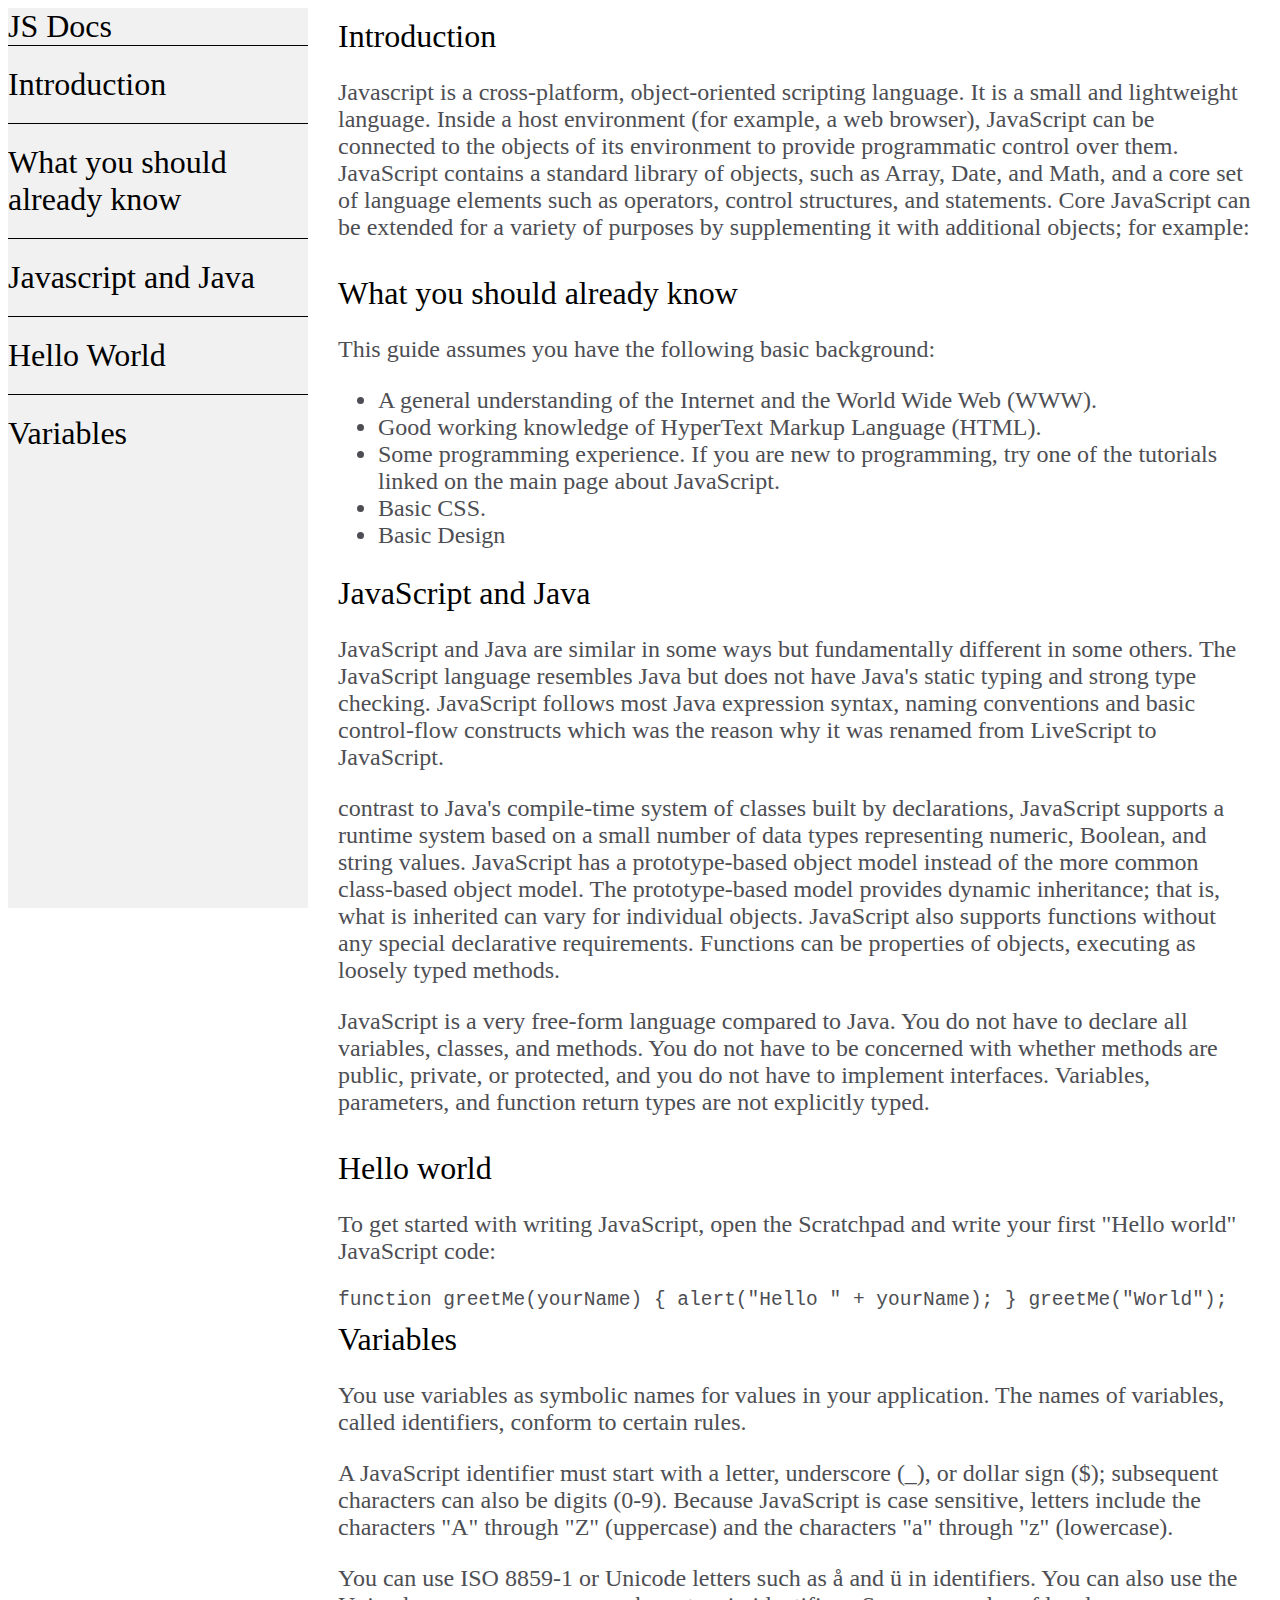
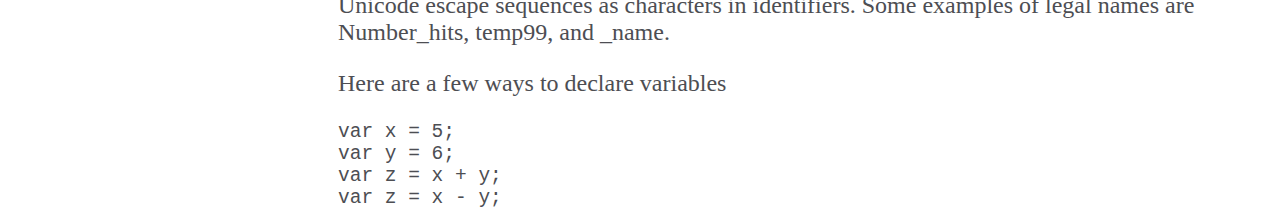
<file: documentation/index.html>
<!DOCTYPE html>
<html lang="en">
<head>
    <meta charset="UTF-8">
    <meta http-equiv="X-UA-Compatible" content="IE=edge">
    <meta name="viewport" content="width=device-width, initial-scale=1.0">
    <link rel="stylesheet" href="./styles.css">
    <title>Document</title>
</head>
<body>
    <nav id="navbar">
        <header>JS Docs</header>
        <a href="#Introduction" class="nav-link">Introduction</a>
        <a href="#What_you_should_already_know"class="nav-link">What you should already know</a>
        <a href="#JavaScript_and_Java"class="nav-link">Javascript and Java</a>
        <a href="#Hello_world"class="nav-link">Hello World</a>
        <a href="#Variables"class="nav-link">Variables</a>
    
    </nav>
    <main id="main-doc">
        <section class="main-section" id="Introduction">
            <header>Introduction</header>
            <article><p>Javascript is a cross-platform, object-oriented scripting language. It is a small and lightweight language. Inside a host environment (for example, a web browser), JavaScript can be connected to the objects of its environment to provide programmatic control over them.

                JavaScript contains a standard library of objects, such as Array, Date, and Math, and a core set of language elements such as operators, control structures, and statements. Core JavaScript can be extended for a variety of purposes by supplementing it with additional objects; for example:</p></article>
        </section>
        <section class="main-section" id="What_you_should_already_know">
            <header>What you should already know</header>
            <article><p>This guide assumes you have the following basic background:</p>
            <ul>
                <li>A general understanding of the Internet and the World Wide Web (WWW).
                </li>
                <li>Good working knowledge of HyperText Markup Language (HTML).</li>
                <li>Some programming experience. If you are new to programming, try one of the tutorials linked on the main page about JavaScript.</li>
                <li>Basic CSS.</li>
                <li>Basic Design</li>
            </ul></article>
            
        </section>
        <section class="main-section" id="JavaScript_and_Java">
            <header>JavaScript and Java</header>
            <article>
            <p>JavaScript and Java are similar in some ways but fundamentally different in some others. The JavaScript language resembles Java but does not have Java's static typing and strong type checking. JavaScript follows most Java expression syntax, naming conventions and basic control-flow constructs which was the reason why it was renamed from LiveScript to JavaScript.</p>

                <p> contrast to Java's compile-time system of classes built by declarations, JavaScript supports a runtime system based on a small number of data types representing numeric, Boolean, and string values. JavaScript has a prototype-based object model instead of the more common class-based object model. The prototype-based model provides dynamic inheritance; that is, what is inherited can vary for individual objects. JavaScript also supports functions without any special declarative requirements. Functions can be properties of objects, executing as loosely typed methods.</p>
                
            <p>JavaScript is a very free-form language compared to Java. You do not have to declare all variables, classes, and methods. You do not have to be concerned with whether methods are public, private, or protected, and you do not have to implement interfaces. Variables, parameters, and function return types are not explicitly typed.</p>
        </article></section>
        <section class="main-section" id="Hello_world">
            <header>Hello world</header>
            <p>To get started with writing JavaScript, open the Scratchpad and write your first "Hello world" JavaScript code:</p>
            <code>function greetMe(yourName) { alert("Hello " + yourName); }
                greetMe("World");</code>
        </section>
        <section class="main-section" id="Variables">
            <header>Variables</header>
            <p>You use variables as symbolic names for values in your application. The names of variables, called identifiers, conform to certain rules.</p>
            <p>A JavaScript identifier must start with a letter, underscore (_), or dollar sign ($); subsequent characters can also be digits (0-9). Because JavaScript is case sensitive, letters include the characters "A" through "Z" (uppercase) and the characters "a" through "z" (lowercase).</p>
            <p>You can use ISO 8859-1 or Unicode letters such as å and ü in identifiers. You can also use the Unicode escape sequences as characters in identifiers. Some examples of legal names are Number_hits, temp99, and _name.</p>
            <p>Here are a few ways to declare variables</p>
            <code>var x = 5;</code>
            <code>var y = 6;</code>
            <code>var z = x + y;</code>
            <code>var z = x - y;</code>
        </section>
    </main>
    
</body>
</html>
</file>
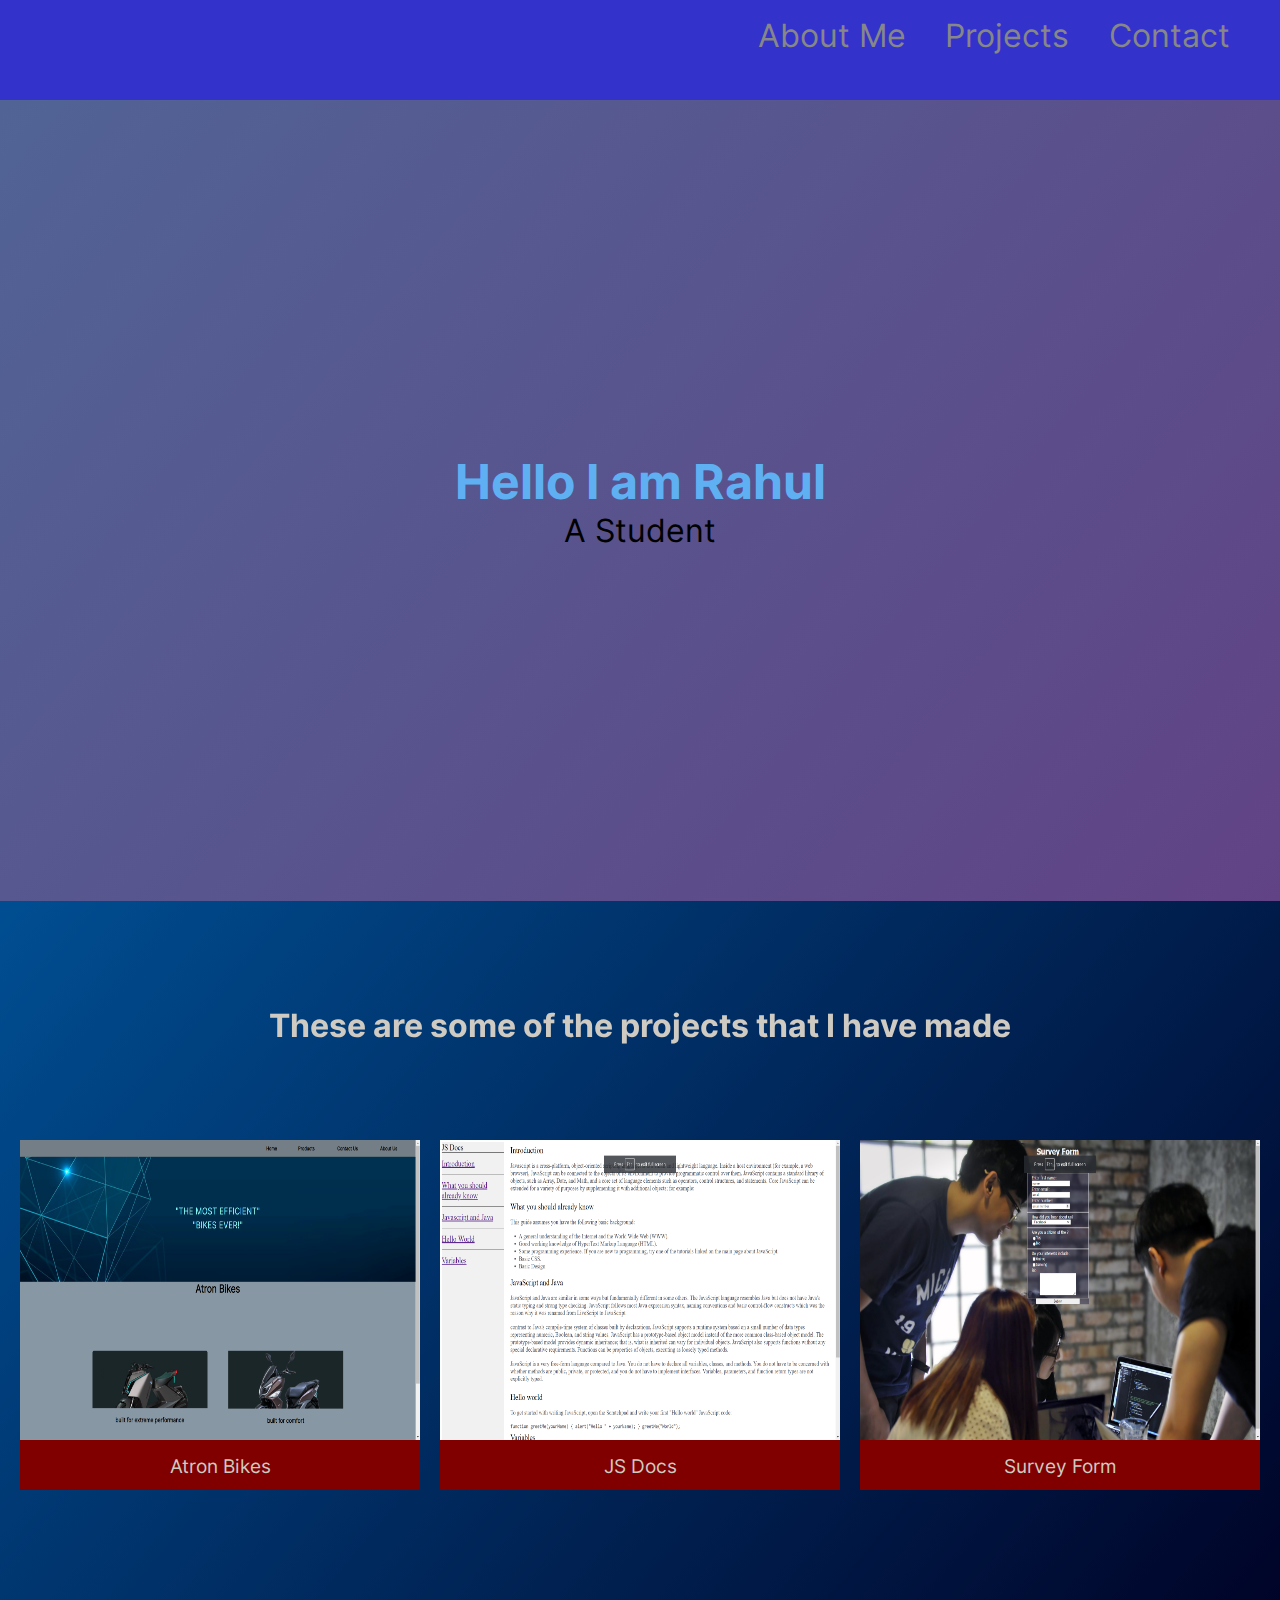
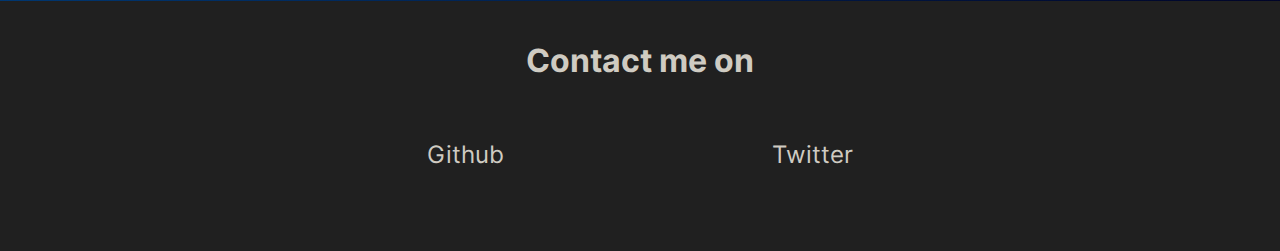
<file: portfolio/index.html>
<!DOCTYPE html>
<html lang="en">
<head>
    <meta charset="UTF-8">
    <meta http-equiv="X-UA-Compatible" content="IE=edge">
    <meta name="viewport" content="width=device-width, initial-scale=1.0">
    <link rel="stylesheet" href="./styles.css">
    <title>Portfolio</title>
</head>
<body>
    <nav id="navbar">
        <ul>
            <li><a href="#1">About Me</a></li>
            <li><a href="#2">Projects</a></li>
            <li><a href="#3">Contact</a></li>
        </ul>
    </nav>
    <main>
    <section id="welcome-section">
        <h1 class="center" id="1">Hello I am Rahul</h1>
        <p class="center">A Student</p></div>
        </section>
        <section id="projects">
            <h1 id="2">These are some of the projects that I have made</h1>
            <div class="flex">
                <a href="https://github.com/rahulsrs/intern">
                <div class="img-cont">
                <img src="./img/atron.png" alt=""><p class="project-tile">Atron Bikes</p>
            </div></a>
                <a href="https://github.com/rahulsrs/intern">
                <div class="img-cont">
                <img src="./img/js docs.png" alt="">
                <p class="project-tile">JS Docs</p>
            </div></a>
            <a href="https://github.com/rahulsrs/intern">
                <div class="img-cont">
                <img src="./img/survey.png" alt="">
                <p class="project-tile">Survey Form</p>
            </div></a>
            </div>
        </section>
        
    <section id="contact">
        <h1 id="#3">Contact me on</h1>
        <div class="flexcont">
            <a href="https://github.com/rahulsrs/intern" id="profile-link" target="_blank">Github</a>
            <a href="https://twitter.com/">Twitter</a>
        </div>
    </section>
</main>
</body>
</html>
</file>
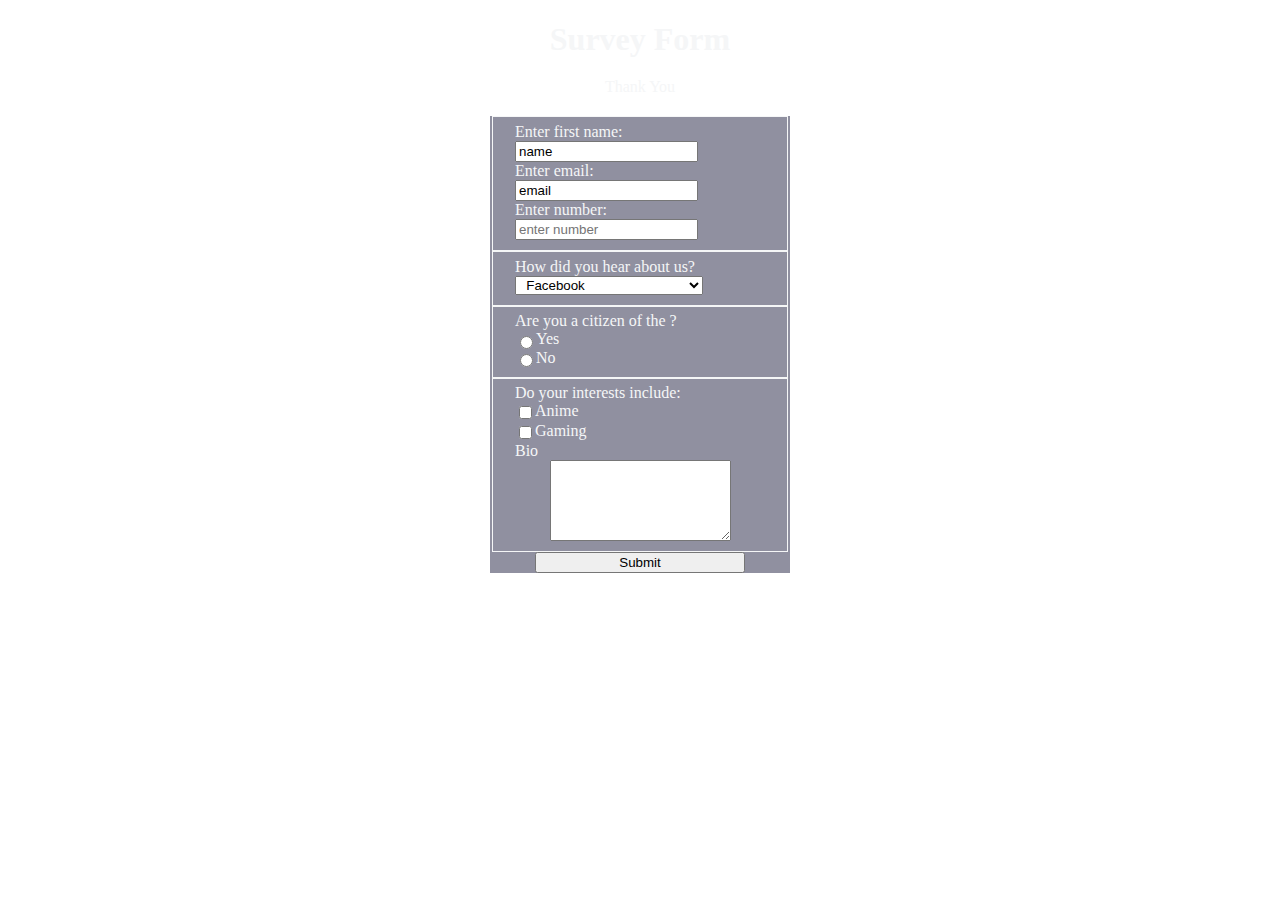
<file: Survey form/index.html>
<!DOCTYPE html>
<html lang="en">
    <link rel="stylesheet" href="styles.css">
  <head>
    <meta charset="UTF-8" />
    <meta http-equiv="X-UA-Compatible" content="IE=edge" />
    <meta name="viewport" content="width=device-width, initial-scale=1.0" />
    <title>Document</title>
    <h1 id="title">Survey Form</h1>
    <p id="description">Thank You</p>
  </head>
  <body>
    <div>
    <form id="survey-form"> 
        <fieldset>
        <label id="name-label">Enter first name:<input type="text" id="name" placeholder="enter name" value="name" required></label>
        <label id="email-label">Enter email:<input type="email" id="email" placeholder="enter email" value="email" required></label>
        <label id="number-label">Enter number:<input type="number" id="number" placeholder="enter number" value="number" min=0 max=100></label>

        </fieldset>
        <fieldset>
            <label>How did you hear about us?
            <select id="dropdown">
                <option>Facebook</option>
                <option>Instagram</option>
            </select>
            </label>
        </fieldset>
        <fieldset>
            <label>
                Are you a citizen of the ?
            </label>
            <label ><input class="inline" type="radio" name="radio" value="yes">Yes</label>
            <label><input class="inline" type="radio" name="radio" value="no">No</label>    
        </fieldset>
        <fieldset>
          <label>Do your interests include:</label>
          
          <label for="anime"><input type="checkbox" id="anime" value="anime" class="inline">Anime</label>
          
          <label><input type="checkbox" id="gaming" value="gaming" class="inline">Gaming</label>
          <label>Bio</label>
        <textarea value="add something about yourself"></textarea>
        </fieldset>
        <input type="submit" value="Submit" id="submit">
        
    
    
    </form>
    </div>
  </body>
</html>
</file>
<file: documentation/styles.css>
p,li,code{
    font-size: 1.5em;
    color: #4d4e53;
}
header{
    font-size: 2em;
}
code{
    display: block;
}
#navbar{
    margin: 0;
    padding: 0;
    width: 300px;
    background-color: #f1f1f1;
    position: fixed;
    height: 100%;
    overflow: auto;
    margin-left: 0;
    padding-left: 0%;
}
#navbar a{
    display: block;
    font-size: 2em;
    margin: auto;
    padding:20px;
    border-top:1px solid black;
    margin-left: 0;
    padding-left: 0%;
    text-decoration: none;
    color: black;
}
#main-doc{
    margin-left: 300px;
    padding-left: 30px;
    padding-right: 20px;
}
.main-section{
    padding-top:10px;
}
@media screen and (max-width: 700px) {
    #navbar {
      width: 100%;
      height: auto;
      position: relative;
    }

    #main-doc {margin-left: 0;}
  }
</file>
<file: portfolio/styles.css>
*{
    font-family: inter;
}
html {
    scroll-behavior: smooth;
  }
@font-face {
    font-family: inter;
    src: url(./font/Inter-VariableFont_slnt\,wght.ttf);
}
h1,p{
    margin: 0%;
    padding: 0%;
}
.center{
    text-align: center;
}
.centered{
    margin:auto;
}
.block {
    display: block;
}
body{
    margin: 0;
    padding: 0;
}
#navbar{
    top: 0;
    width: 100%;
    height: 100px;
    background-color: #3333cc;
    position: fixed;
    margin: 0;
    padding: 0;
}
main{
    margin-top: 100px;
}
#welcome-section{
    display: flex;
    width: 100%;
    height: 801px;
    background-image: linear-gradient(-50deg,#614385,#516395);
    flex-direction: column;
    justify-content: center;
}
ul{
    width: 40%;
    display: flex;
    float: right;
    list-style-type: none;
    justify-content: space-evenly;
    padding-right: 30px;
}
li{
    display: block;
    font-size: 2em;
    margin: auto;
}
li a{
    text-decoration: none;
    color: #878787;
    font-family: inter;
}
#welcome-section h1{
    font-size: 3em;
    font-family: inter;
    color: #5eb0f2;
}
#welcome-section p{
    font-size: 2em;
    font-family: inter;
    
}
#projects{
    width: 100%;
    height: 700px;
    background-image: linear-gradient(-50deg,#000428,#004e92);
    }

#projects h1{
    position: relative;
    display: block;
    text-align: center;
    top:15%;
    color:#cfcbc2;
    font-size: xx-large;
}
.flex{
    display: flex;
    margin:200px auto;
    width: 100%;
    justify-content:space-evenly;
    object-fit: fill;
}
.img-cont{
    display: block;
    width: 400px;
    height: 350px;
    background-color: maroon;
    text-align: center;
}
.flex img{  
    width:400px;
    height:300px;
}
.img-cont p{
    color:#cfcbc2;
    padding: 10px;
    font-size: 1.2em;
    
}
a{
    text-decoration: none;
}
#contact{
width: 100;
height: 250px;
background-color:#202020;
}
#contact h1{
    position: relative;
    color: #cfcbc2;
    text-align: center;
    top:40px;
    font-size: 2em;
}
.flexcont{
    display: flex;
    width: 75%;
    margin: 100px auto;
    justify-content: space-evenly;
}
.flexcont a{
    text-decoration: none;
    color: #cfcbc2;
    font-size: 1.5em;
}
@media screen and (max-width: 700px){
    *{
        font-size:1em;
    }
    .img{
        width:0;
        height:0;
    }
    #nav-bar{
        margin: auto;
        width:100%;
        height:100px;
        justify-content:center;
        text-align:center;   
    }
    #nav-bar a{
        padding:0 20px;
    }
}
</file>
<file: Survey form/styles.css>
h1,p {
    text-align:center;
margin-bottom: 20px;
}
body {
    width: 100%;
    height: 100vh;  
    margin: 0;
    background-image:url("https://cdn.freecodecamp.org/testable-projects-fcc/images/survey-form-background.jpeg");
    background: color #7373bb90;
      color: #f5f6f7;
    font-family: Tahoma;
      font-size: 16px;
  }
div{
    background-color:#2b2b4985;
    width:300px;
    height:auto;
    opacity:1;
    margin:auto;
    
}
label{
    display:block;
    padding:0 10px;   
}
input{
    width:70%;
}
select{
    display:block;
    width:75%;
    padding-left:2.5%;
}
.inline{
    width:unset;
    vertical-align: middle;
}
textarea{
    min-height:75px;
    display: block;
    margin: auto;
    text-align:left;
}
fieldset{
    border: 0.01px solid;
}
input[type="submit"]{
    display: block;
    margin: auto;
}
</file>
